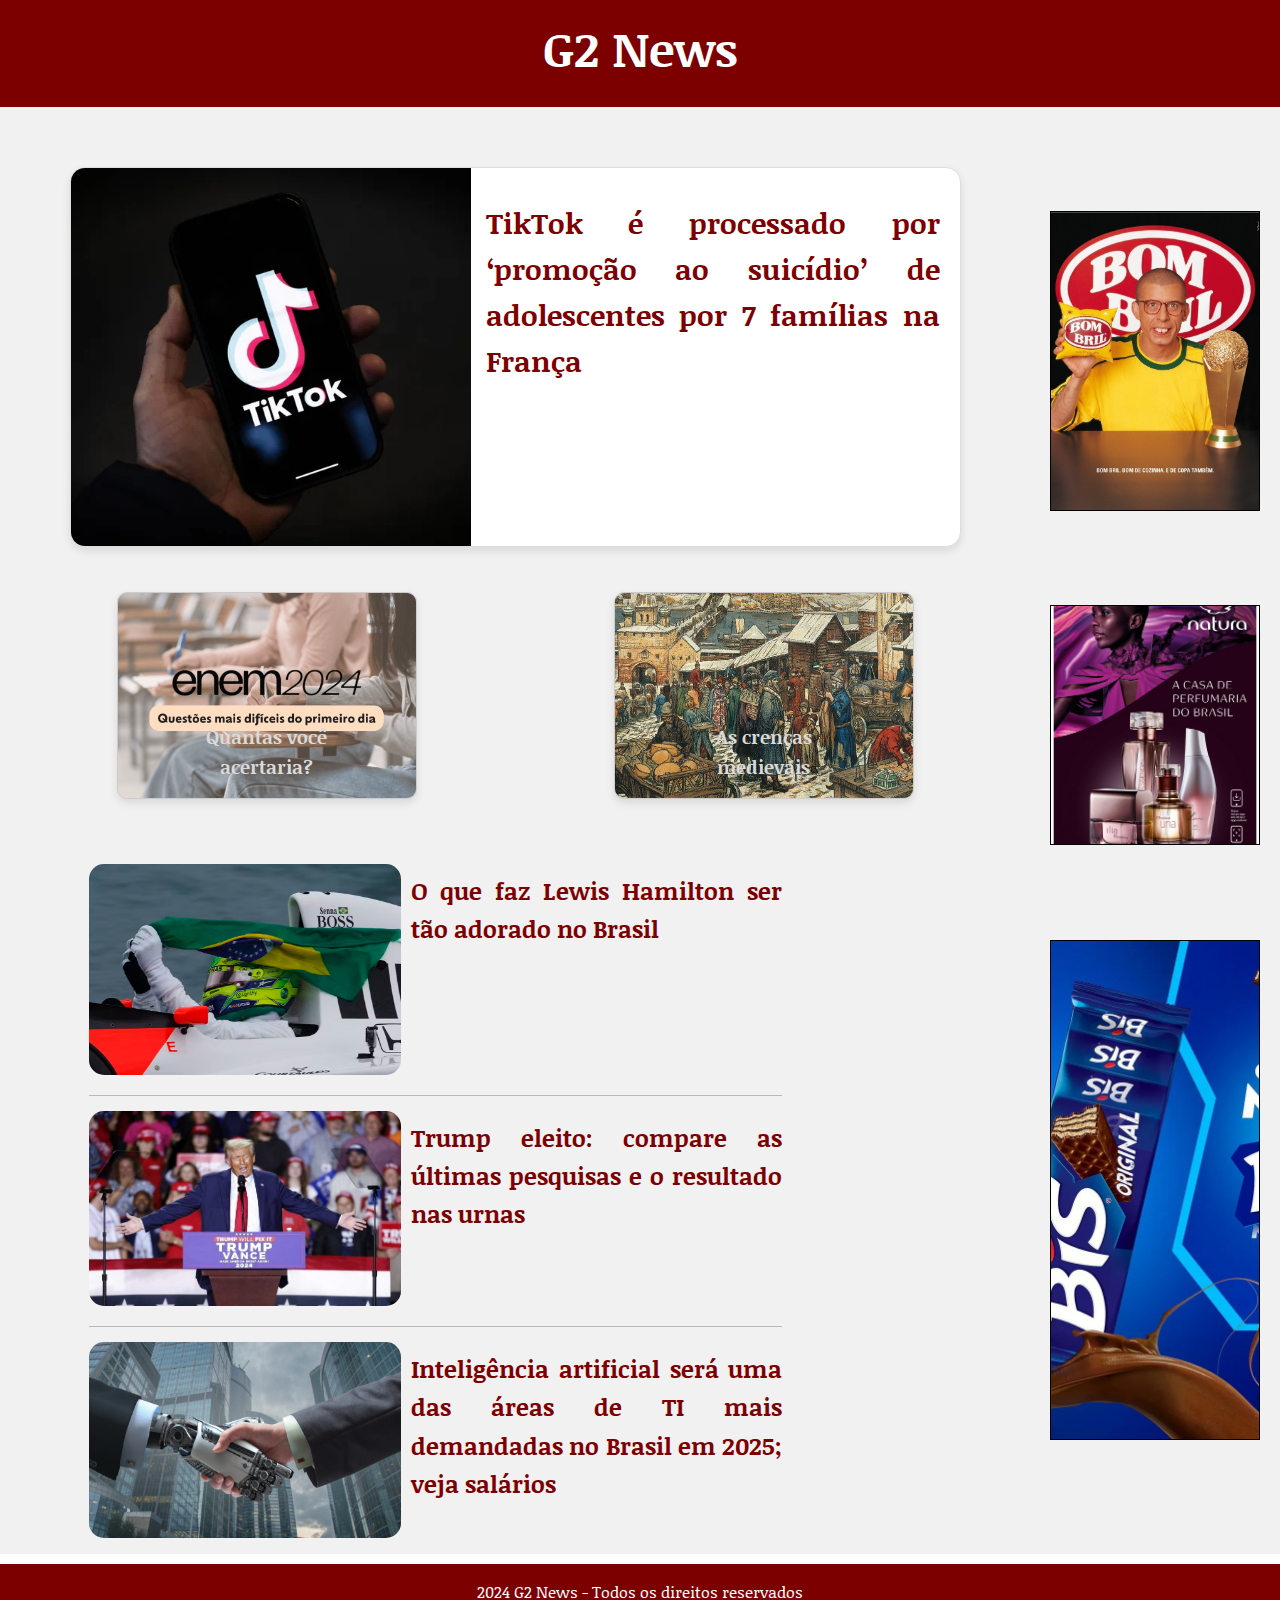
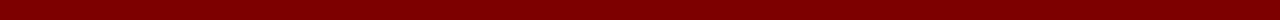
<file: Portal_G2News/index.html>
<!DOCTYPE html>
<html lang="pt-BR">
<head>
    <!-- Definindo a codificação de caracteres e a configuração de responsividade para a página -->
    <meta charset="UTF-8">
    <meta name="viewport" content="width=device-width, initial-scale=1.0">
    <title>G2 News - Blog de Noticias</title>
    <!-- Importação do arquivo de estilos CSS -->
    <link rel="stylesheet" href="styles.css">
</head>
<script src ="funcoes.js"></script>
<body>
    <!-- Container principal que envolve todo o conteúdo da página -->
    <div class="container">
        
        <!-- Cabeçalho do site com o nome e o menu de navegação -->
        <header class="header">
            <!-- Logo do portal, centralizado na parte superior -->
            <div class="logo">
                <h1><span class="g2">G2</span> News</h1>
            </div>

            <!-- Menu de navegação com links para diferentes seções do portal -->
            <nav class="menu">
                <ul>
                    <!-- Links de navegação, utilizando <a> para navegar entre as páginas -->
                    <li><a class="sumiu" href="index.html">Início</a></li>
                    <li><a class="sumiu" href="brasil.html">Brasil</a></li>
                    <li><a class="sumiu" href="mundo.html">Mundo</a></li>
                    <li><a class="sumiu" href="economia.html">Economia</a></li>
                    <li><a class="sumiu" href="esportes.html">Esportes</a></li>
                    <li><a class="sumiu" href="entretenimento.html">Entretenimento</a></li>
                    <li><a class="sumiu" href="publique.html">Publique</a></li>
                </ul>
            </nav>
        </header>

        <!-- Área principal de conteúdo -->
        <div class="content">
            <!-- Seção principal onde as notícias são exibidas -->
            <main class="main-content">

                <!-- Notícia principal em destaque -->
                <article class="highlight-main">
                    <!-- Imagem da notícia principal -->
                    <img id = "fotoPrincipal" src="Img/FOTOSINICIO/4_tiktok.jpg">
                    <div class="text-content">
                        <!-- Título e resumo da notícia principal -->
                        <h3><a href="https://g1.globo.com/tecnologia/noticia/2024/11/04/tiktok-e-processado-por-promocao-ao-suicidio-de-adolescentes-por-7-familias-na-franca.ghtml">TikTok é processado por ‘promoção ao suicídio’ de adolescentes por 7 famílias na França</a></h3>
                        <p>Famílias acusam a rede social de expor crianças a inúmeros vídeos que promovem suicídio, automutilação e distúrbios alimentares; entenda o caso.</p>
                    </div>
                </article>

                <!-- Linha que exibe notícias menores lado a lado -->
                <div class="highlight-row">
                    <!-- Primeira notícia pequena -->
                    <article class="highlight-small">
                        <img src="Img/FOTOSINICIO/2_ENEM.jpg">
                        <div class="text-content">
                            <h3><a href="https://g1.globo.com/educacao/enem/2024/noticia/2024/11/04/10-questoes-mais-dificeis-do-enem-2024-trazem-escultura-de-cabecas-xilogravura-e-empirismo-quantas-voce-acertaria.ghtml"> Quantas você acertaria?</a></h3>
                        </div>
                    </article>
                    <!-- Segunda notícia pequena -->
                    <article class="highlight-small">
                        <img src="Img/FOTOSINICIO/3_medievais.jpg">
                        <div class="text-content">
                            <h3><a href="https://www.nexojornal.com.br/externo/2024/11/04/as-crencas-sobrenaturais-dos-povos-medievais">As crenças medievais</a></h3>
                        </div>
                    </article>
                </div>

                <!-- Outras notícias listadas abaixo da principal e das menores -->
                <article class="highlight">
                    <img src="Img/FOTOSINICIO/5_hamilton.jpg">
                    <div class="text-content">
                        <h3><a href=" https://www.nexojornal.com.br/expresso/2024/11/02/lewis-hamilton-piloto-f1-relacao-brasil">O que faz Lewis Hamilton ser tão adorado no Brasil</a></h3>
                        <p>Piloto britânico irá dirigir McLaren do título mundial de 1990 de Ayrton Senna do GP de São Paulo. Heptacampeão recebeu o título de cidadão brasileiro honorário em 2022</p>
                    </div>
                </article>
                <article class="highlight">
                    <img src="Img/FOTOSINICIO/trump.jpg">
                    <div class="text-content">
                        <h3><a href="https://g1.globo.com/mundo/eleicoes-nos-eua/2024/noticia/2024/11/06/trump-eleito-compare-as-ultimas-pesquisa-e-o-resultado-nas-urnas.ghtml">Trump eleito: compare as últimas pesquisas e o resultado nas urnas</a></h3>
                        <p>Levantamentos mostravam empate técnico tanto no conjunto do país como nos estados-chave, que são os que definem a eleição. Trump venceu em todos os cenários, segundo projeção.</p>
                    </div>
                </article>
                <article class="highlight">
                    <img src="Img/FOTOSINICIO/inteligenciaArtificial.jpg">
                    <div class="text-content">
                        <h3><a href="https://g1.globo.com/tecnologia/noticia/2024/11/06/inteligencia-artificial-sera-uma-das-areas-de-ti-mais-demandadas-no-brasil-em-2025-veja-salarios.ghtml">Inteligência artificial será uma das áreas de TI mais demandadas no Brasil em 2025; veja salários</a></h3>
                        <p>Com investimentos crescentes, trabalho com IA oferecerá salários de até R$ 20 mil no próximo ano.</p>
                    </div>
                </article>
            </main>

            <!-- Barra lateral para exibição de anúncios -->
            <aside class="ads">
                <!-- Anúncio médio (imagem com link para a promoção) -->
                <div class="ad ad-medium">
                    <img onmouseover="mudaFoto('Img/anuncio4.jpg')" onmouseout="mudaFoto('Img/anuncio1.jpg')" id = "anuncio1" src="Img/anuncio1.jpg">
                </div>
                <!-- Anúncio pequeno -->
                <div class="ad ad-small">
                    <img id = "anuncio2" src="Img/anuncio3.jpg" onmouseover="mudaFoto2('Img/anuncio3.jpg')" onmouseout="mudaFoto2('Img/anuncio5.jpg')"  >
                </div>
                <!-- Anúncio grande -->
                <div class="ad ad-large">
                    <img id = "anuncio3" src="Img/anuncio6.jpg" onmouseover="mudaFoto3('Img/anuncio7.jpg')" onmouseout="mudaFoto3('Img/anuncio6.jpg')" >
                </div>
            </aside>
        </div>
        <div class="aparecer" style="display: none;"></div>

        <!-- Rodapé com direitos autorais -->
        <footer>
            <p class="nao_apagar"> 2024 G2 News - Todos os direitos reservados</p>
        </footer>
        
    </div>
</body>
</html>
</file>
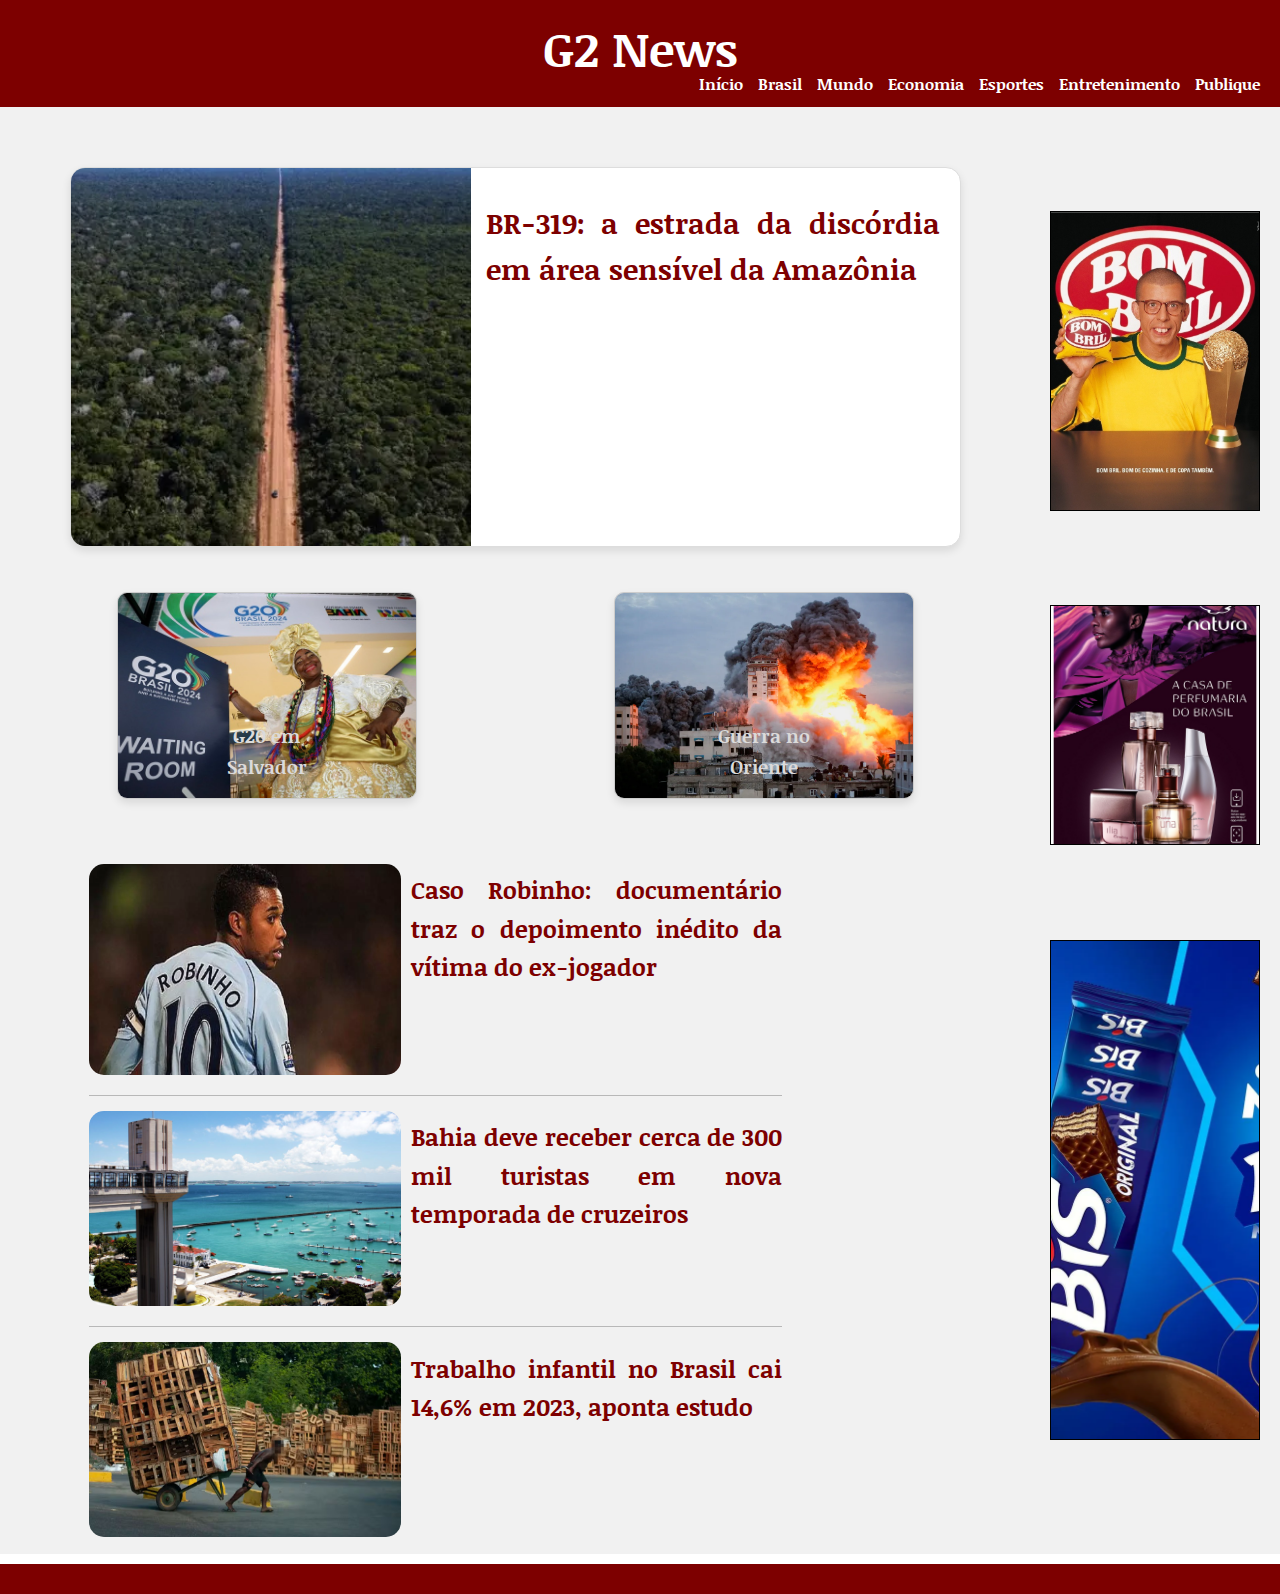
<file: Portal_G2News/brasil.html>
<!DOCTYPE html>
<html lang="pt-BR">
<head>
    <!-- Definindo a codificação de caracteres e a configuração de responsividade para a página -->
    <meta charset="UTF-8">
    <meta name="viewport" content="width=device-width, initial-scale=1.0">
    <title>G2 News - Blog de Noticias</title>
    <!-- Importação do arquivo de estilos CSS -->
    <link rel="stylesheet" href="styles.css">
</head>
<script src ="funcoes.js"></script>
<body>
    <!-- Container principal que envolve todo o conteúdo da página -->
    <div class="container">
        
        <!-- Cabeçalho do site com o nome e o menu de navegação -->
        <header class="header">
            <!-- Logo do portal, centralizado na parte superior -->
            <div class="logo">
                <h1><span class="g2">G2</span> News</h1>
            </div>

            <!-- Menu de navegação com links para diferentes seções do portal -->
            <nav class="menu">
                <ul>
                    <!-- Links de navegação, utilizando <a> para navegar entre as páginas -->
                    <li><a href="index.html">Início</a></li>
                    <li><a href="brasil.html">Brasil</a></li>
                    <li><a href="mundo.html">Mundo</a></li>
                    <li><a href="economia.html">Economia</a></li>
                    <li><a href="esportes.html">Esportes</a></li>
                    <li><a href="entretenimento.html">Entretenimento</a></li>
                    <li><a href="publique.html">Publique</a></li>
                </ul>
            </nav>
        </header>

        <!-- Área principal de conteúdo -->
        <div class="content">
            <!-- Seção principal onde as notícias são exibidas -->
            <main class="main-content">

                <!-- Notícia principal em destaque -->
                <article class="highlight-main">
                    <!-- Imagem da notícia principal -->
                    <img id = "fotoPrincipal" src="Img/FOTOS BRASIL/5_br319.jpg">
                    <div class="text-content">
                        <!-- Título e resumo da notícia principal -->
                        <h3><a href="https://www.nexojornal.com.br/externo/2024/10/16/br-319-a-estrada-da-discordia-em-area-sensivel-da-amazonia">BR-319: a estrada da discórdia em área sensível da Amazônia</a></h3>
                        <p>Pavimentação da rodovia expõe queda de braço dentro do próprio governo, que avança aos poucos com obras entre Porto Velho e Manaus, a despeito do caos ambiental na região.</p>
                    </div>
                </article>

                <!-- Linha que exibe notícias menores lado a lado -->
                <div class="highlight-row">
                    <!-- Primeira notícia pequena -->
                    <article class="highlight-small">
                        <img src="Img/FOTOS BRASIL/1_G20.JPG">
                        <div class="text-content">
                            <h3><a href="https://www.cnnbrasil.com.br/nacional/g20-salvador-ministras-participam-de-seminario-internacional-que-discute-cultura-e-crise-climatica/"> G20 em Salvador</a></h3>
                        </div>
                    </article>
                    <!-- Segunda notícia pequena -->
                    <article class="highlight-small">
                        <img src="Img/FOTOS BRASIL/3_israel.jpg">
                        <div class="text-content">
                            <h3><a href=" https://g1.globo.com/politica/noticia/2024/11/04/itamaraty-confirma-morte-de-bebe-brasileira-em-ataque-no-libano.ghtml">Guerra no Oriente</a></h3>
                        </div>
                    </article>
                </div>

                <!-- Outras notícias listadas abaixo da principal e das menores -->
                <article class="highlight">
                    <img src="Img/FOTOS BRASIL/4_robinho.jpg">
                    <div class="text-content">
                        <h3><a href="https://g1.globo.com/fantastico/noticia/2024/11/03/caso-robinho-documentario-traz-o-depoimento-inedito-da-vitima-do-ex-jogador.ghtml">Caso Robinho: documentário traz o depoimento inédito da vítima do ex-jogador</a></h3>
                        <p>Nova série Globoplay conta a história da investigação que levou um ex-atacante da Seleção Brasileira à prisão por estupro.</p>
                    </div>
                </article>
                <article class="highlight">
                    <img src="Img/FOTOS BRASIL/2_bahia.jpg">
                    <div class="text-content">
                        <h3><a href="https://www.cnnbrasil.com.br/nacional/bahia-deve-receber-cerca-de-300-mil-turistas-em-nova-temporada-de-cruzeiros/">Bahia deve receber cerca de 300 mil turistas em nova temporada de cruzeiros</a></h3>
                        <p>Morro de São Paulo, Itacaré, Trancoso e Abrolhos recebem as embarcações pela primeira vez.</p>
                    </div>
                </article>
                <article class="highlight">
                    <img src="Img/FOTOS BRASIL/trabalho.jpg">
                    <div class="text-content">
                        <h3><a href="https://noticias.r7.com/jr-24h/conteudo-exclusivo/video/trabalho-infantil-no-brasil-cai-146-em-2023-aponta-estudo-06112024/">Trabalho infantil no Brasil cai 14,6% em 2023, aponta estudo</a></h3>
                        <p>País firmou um compromisso com a ONU para erradicar exploração laboral de crianças e jovens o final de 2025.</p>
                    </div>
                </article>
            </main>

            <!-- Barra lateral para exibição de anúncios -->
            <aside class="ads">
                <!-- Anúncio médio (imagem com link para a promoção) -->
                <div class="ad ad-medium">
                    <img onmouseover="mudaFoto('Img/anuncio4.jpg')" onmouseout="mudaFoto('Img/anuncio1.jpg')" id = "anuncio1" src="Img/anuncio1.jpg">
                </div>
                <!-- Anúncio pequeno -->
                <div class="ad ad-small">
                    <img id = "anuncio2" src="Img/anuncio3.jpg" onmouseover="mudaFoto2('Img/anuncio3.jpg')" onmouseout="mudaFoto2('Img/anuncio5.jpg')"  >
                </div>
                <!-- Anúncio grande -->
                <div class="ad ad-large">
                    <img id = "anuncio3" src="Img/anuncio6.jpg" onmouseover="mudaFoto3('Img/anuncio7.jpg')" onmouseout="mudaFoto3('Img/anuncio6.jpg')" >
                </div>
            </aside>
        </div>

        <!-- Rodapé com direitos autorais -->
        <footer>
            <p>2024 G2 News - Todos os direitos reservados</p>
        </footer>
        
    </div>
</body>
</html>
</file>
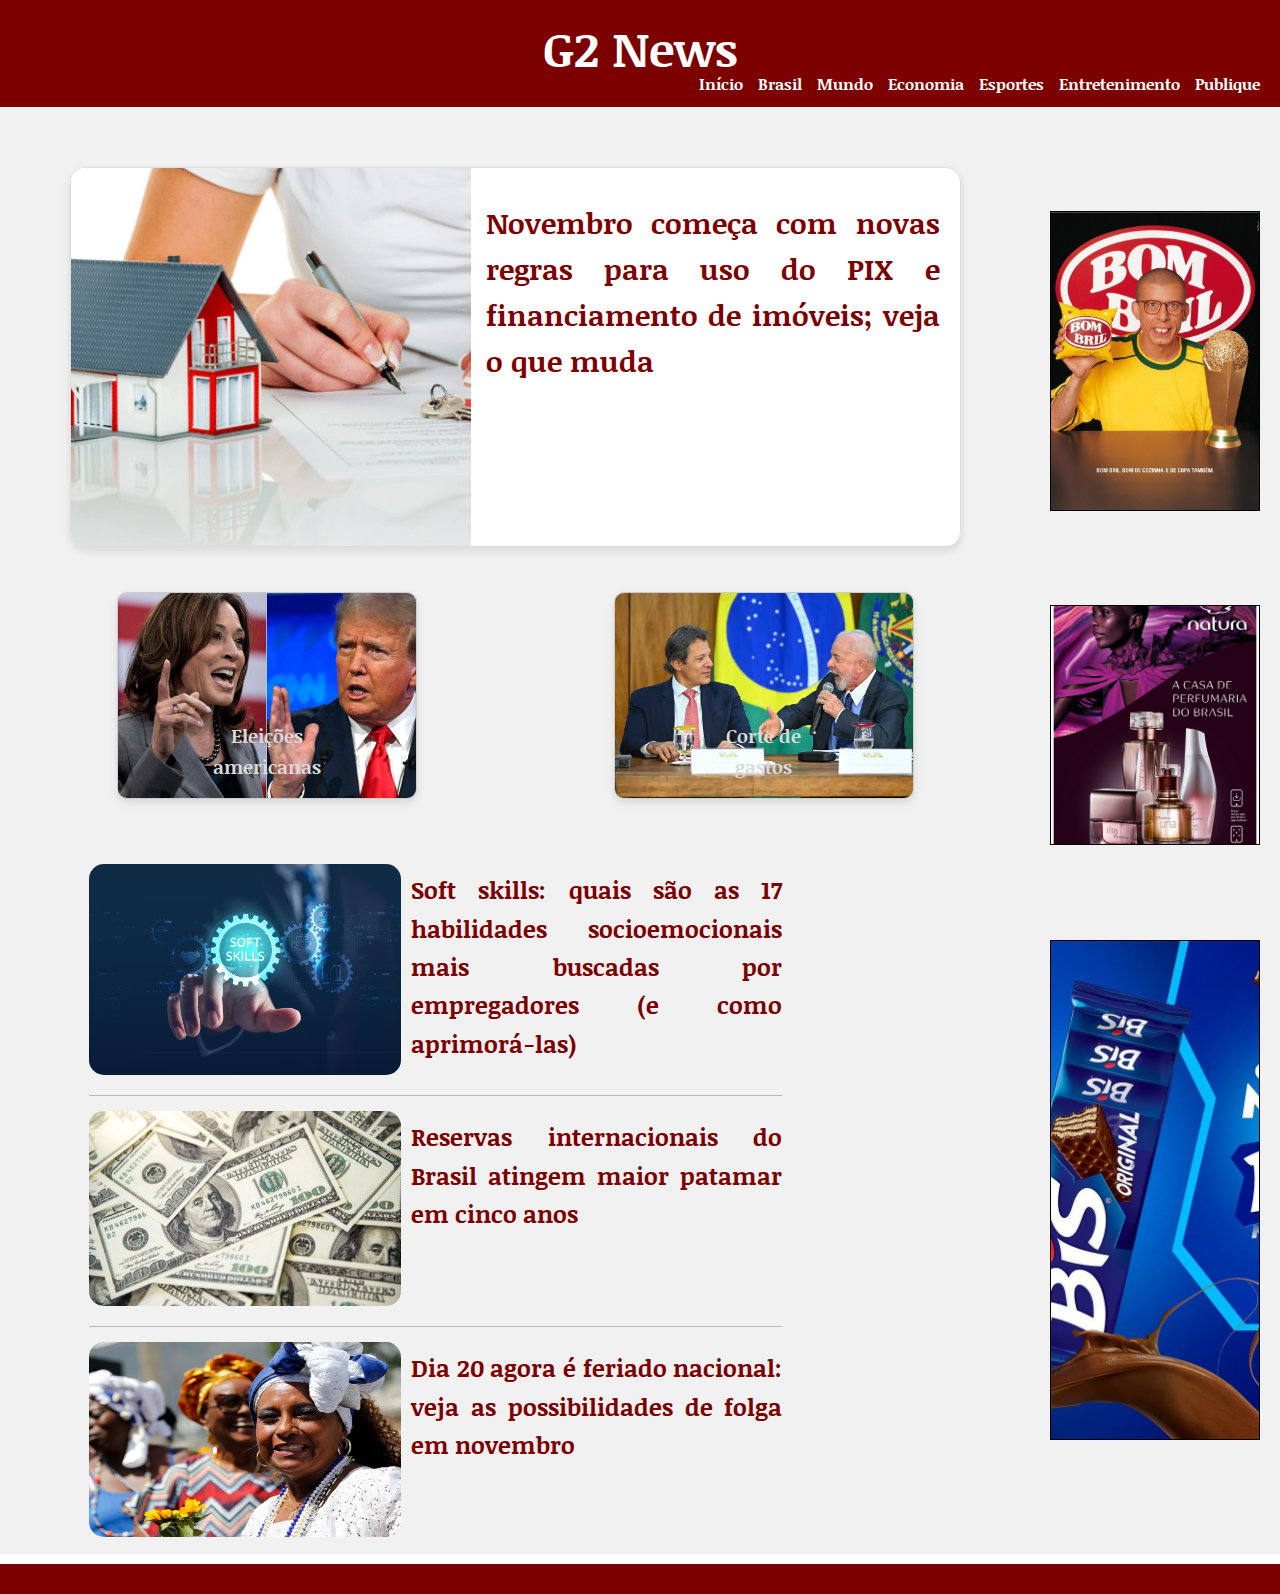
<file: Portal_G2News/economia.html>
<!DOCTYPE html>
<html lang="pt-BR">
<head>
    <!-- Definindo a codificação de caracteres e a configuração de responsividade para a página -->
    <meta charset="UTF-8">
    <meta name="viewport" content="width=device-width, initial-scale=1.0">
    <title>G2 News - Blog de Noticias</title>
    <!-- Importação do arquivo de estilos CSS -->
    <link rel="stylesheet" href="styles.css">
</head>
<script src ="funcoes.js"></script>
<body>
    <!-- Container principal que envolve todo o conteúdo da página -->
    <div class="container">
        
        <!-- Cabeçalho do site com o nome e o menu de navegação -->
        <header class="header">
            <!-- Logo do portal, centralizado na parte superior -->
            <div class="logo">
                <h1><span class="g2">G2</span> News</h1>
            </div>

            <!-- Menu de navegação com links para diferentes seções do portal -->
            <nav class="menu">
                <ul>
                    <!-- Links de navegação, utilizando <a> para navegar entre as páginas -->
                    <li><a href="index.html">Início</a></li>
                    <li><a href="brasil.html">Brasil</a></li>
                    <li><a href="mundo.html">Mundo</a></li>
                    <li><a href="economia.html">Economia</a></li>
                    <li><a href="esportes.html">Esportes</a></li>
                    <li><a href="entretenimento.html">Entretenimento</a></li>
                    <li><a href="publique.html">Publique</a></li>
                </ul>
            </nav>
        </header>

        <!-- Área principal de conteúdo -->
        <div class="content">
            <!-- Seção principal onde as notícias são exibidas -->
            <main class="main-content">

                <!-- Notícia principal em destaque -->
                <article class="highlight-main">
                    <!-- Imagem da notícia principal -->
                    <img id = "fotoPrincipal" src="Img/FOTOS ECONOMIA/2_pix.jpg">
                    <div class="text-content">
                        <!-- Título e resumo da notícia principal -->
                        <h3><a href="https://g1.globo.com/economia/noticia/2024/11/02/novembro-comeca-com-novas-regras-para-uso-do-pix-e-financiamento-de-imoveis-veja-o-que-muda.ghtml">Novembro começa com novas regras para uso do PIX e financiamento de imóveis; veja o que muda</a></h3>
                        <p>Consumidores terão limite de transações com aparelhos novos e precisarão dar um valor de entrada maior em imóveis financiados com recursos da poupança pela Caixa.</p>
                    </div>
                </article>

                <!-- Linha que exibe notícias menores lado a lado -->
                <div class="highlight-row">
                    <!-- Primeira notícia pequena -->
                    <article class="highlight-small">
                        <img src="Img/FOTOS ECONOMIA/1_kamala_harris_donald_trump.jpg">
                        <div class="text-content">
                            <h3><a href="https://g1.globo.com/economia/noticia/2024/11/04/kamala-ou-trump-como-afetam-a-economia-brasileira-e-quais-os-impactos-no-dolar-bolsa-e-juros.ghtml"> Eleições americanas</a></h3>
                        </div>
                    </article>
                    <!-- Segunda notícia pequena -->
                    <article class="highlight-small">
                        <img src="Img/FOTOS ECONOMIA/haddad.jpg">
                        <div class="text-content">
                            <h3><a href="https://g1.globo.com/economia/noticia/2024/11/06/haddad-diz-que-corte-de-gastos-vai-exigir-pec-e-que-ainda-aguarda-aval-de-lula-para-detalhes-na-proposta.ghtml">Corte de gastos</a></h3>
                        </div>
                    </article>
                </div>

                <!-- Outras notícias listadas abaixo da principal e das menores -->
                <article class="highlight">
                    <img src="Img/FOTOS ECONOMIA/3_skills.jpg">
                    <div class="text-content">
                        <h3><a href=" https://g1.globo.com/trabalho-e-carreira/noticia/2024/11/04/soft-skills-quais-sao-as-17-habilidades-socioemocionais-mais-buscadas-por-empregadores-e-como-aprimora-las.ghtml">Soft skills: quais são as 17 habilidades socioemocionais mais buscadas por empregadores (e como aprimorá-las)</a></h3>
                        <p>Os empregadores não olham apenas para habilidades específicas ao contratar pessoas.</p>
                    </div>
                </article>
                <article class="highlight">
                    <img src="Img/FOTOS ECONOMIA/4_reservas.jpg">
                    <div class="text-content">
                        <h3><a href="https://www.brasil247.com/economia/reservas-internacionais-do-brasil-atingem-maior-patamar-em-cinco-anos#google_vignette">Reservas internacionais do Brasil atingem maior patamar em cinco anos</a></h3>
                        <p>A valorização dos títulos americanos e aumento de receitas impulsionam as reservas para US$ 372 bilhões, o maior nível desde 2018.</p>
                    </div>
                </article>
                <article class="highlight">
                    <img src="Img/FOTOS ECONOMIA/5_feriado.jpg">
                    <div class="text-content">
                        <h3><a href="https://g1.globo.com/trabalho-e-carreira/noticia/2024/11/03/dia-20-agora-e-feriado-nacional-veja-as-possibilidades-de-folga-em-novembro.ghtml">Dia 20 agora é feriado nacional: veja as possibilidades de folga em novembro</a></h3>
                        <p>Antes, o Dia da Consciência Negra não era considerado feriado nem ponto facultativo, mas a mudança foi aprovada em novembro do ano passado.</p>
                    </div>
                </article>
            </main>

            <!-- Barra lateral para exibição de anúncios -->
            <aside class="ads">
                <!-- Anúncio médio (imagem com link para a promoção) -->
                <div class="ad ad-medium">
                    <img onmouseover="mudaFoto('Img/anuncio4.jpg')" onmouseout="mudaFoto('Img/anuncio1.jpg')" id = "anuncio1" src="Img/anuncio1.jpg">
                </div>
                <!-- Anúncio pequeno -->
                <div class="ad ad-small">
                    <img id = "anuncio2" src="Img/anuncio3.jpg" onmouseover="mudaFoto2('Img/anuncio3.jpg')" onmouseout="mudaFoto2('Img/anuncio5.jpg')"  >
                </div>
                <!-- Anúncio grande -->
                <div class="ad ad-large">
                    <img id = "anuncio3" src="Img/anuncio6.jpg" onmouseover="mudaFoto3('Img/anuncio7.jpg')" onmouseout="mudaFoto3('Img/anuncio6.jpg')" >
                </div>
            </aside>
        </div>

        <!-- Rodapé com direitos autorais -->
        <footer>
            <p>2024 G2 News - Todos os direitos reservados</p>
        </footer>
        
    </div>
</body>
</html>
</file>
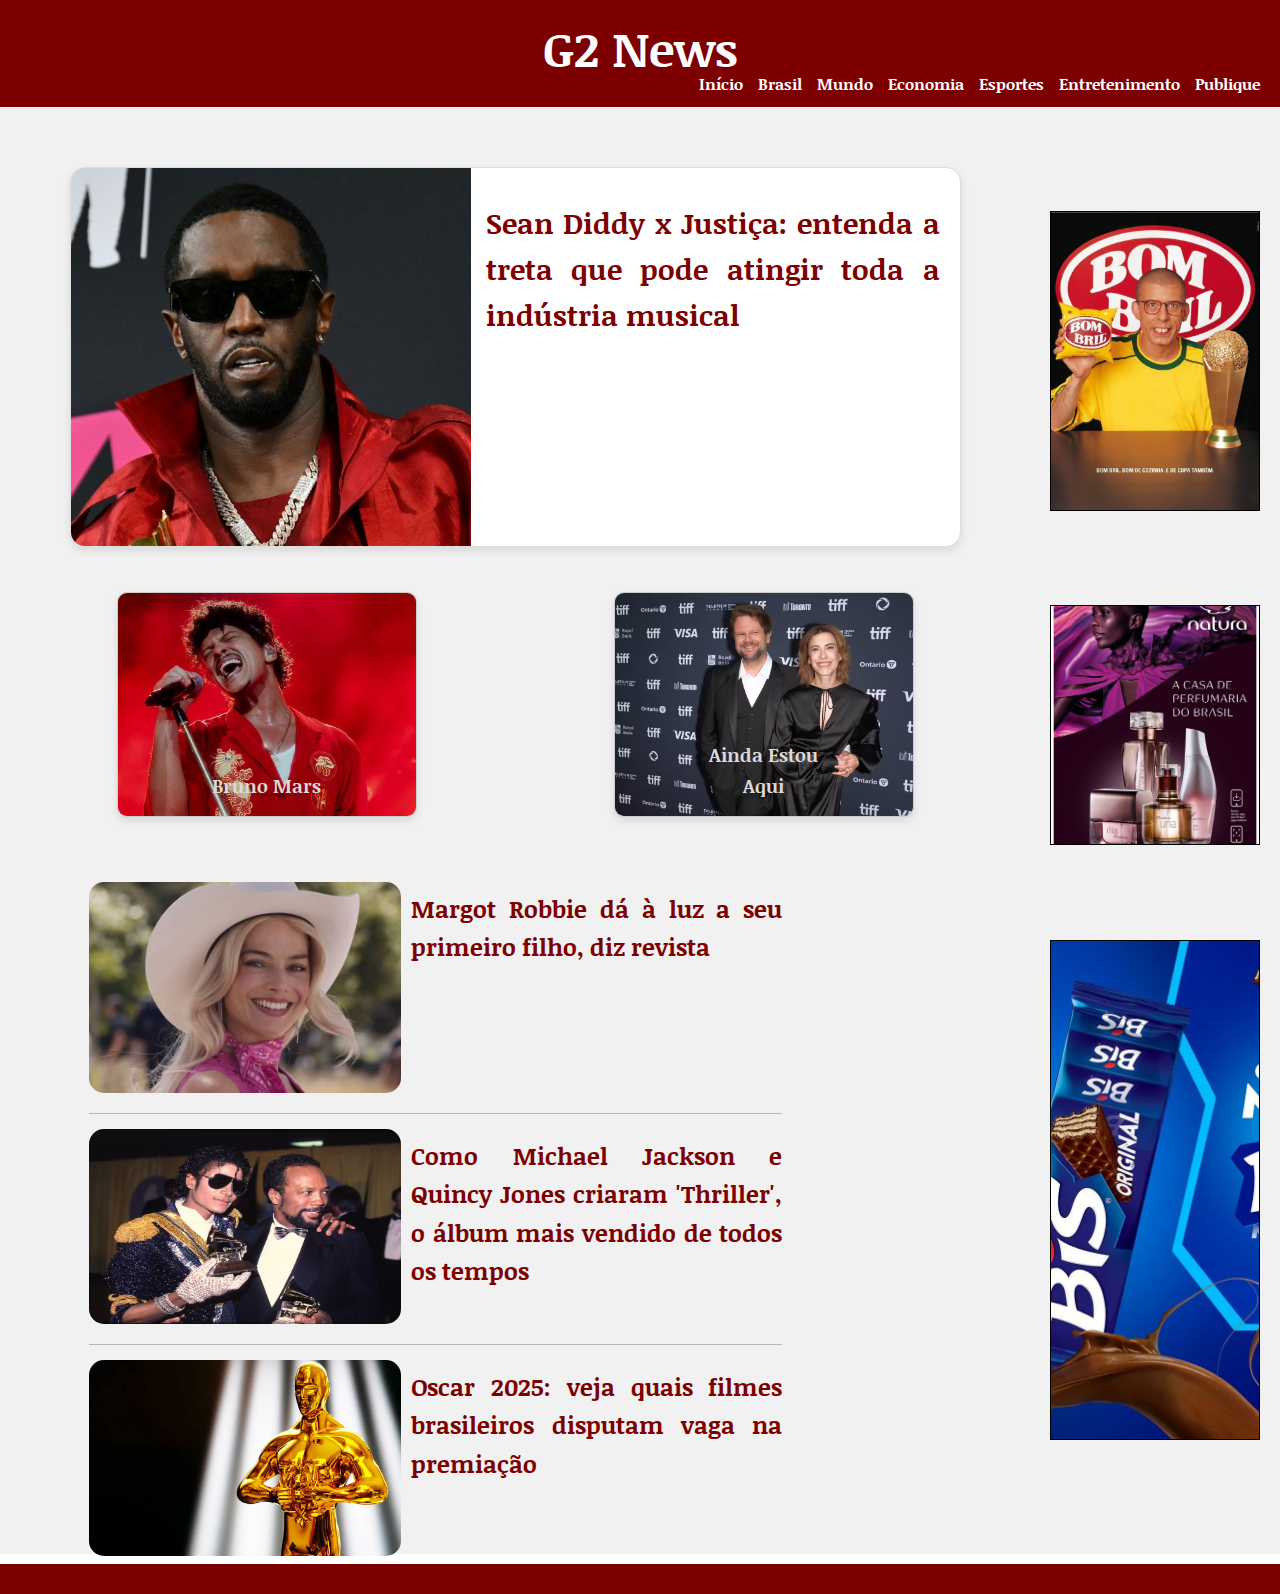
<file: Portal_G2News/entretenimento.html>
<!DOCTYPE html>
<html lang="pt-BR">
<head>
    <!-- Definindo a codificação de caracteres e a configuração de responsividade para a página -->
    <meta charset="UTF-8">
    <meta name="viewport" content="width=device-width, initial-scale=1.0">
    <title>G2 News - Blog de Noticias</title>
    <!-- Importação do arquivo de estilos CSS -->
    <link rel="stylesheet" href="styles.css">
</head>
<script src ="funcoes.js"></script>
<body>
    <!-- Container principal que envolve todo o conteúdo da página -->
    <div class="container">
        
        <!-- Cabeçalho do site com o nome e o menu de navegação -->
        <header class="header">
            <!-- Logo do portal, centralizado na parte superior -->
            <div class="logo">
                <h1><span class="g2">G2</span> News</h1>
            </div>

            <!-- Menu de navegação com links para diferentes seções do portal -->
            <nav class="menu">
                <ul>
                    <!-- Links de navegação, utilizando <a> para navegar entre as páginas -->
                    <li><a href="index.html">Início</a></li>
                    <li><a href="brasil.html">Brasil</a></li>
                    <li><a href="mundo.html">Mundo</a></li>
                    <li><a href="economia.html">Economia</a></li>
                    <li><a href="esportes.html">Esportes</a></li>
                    <li><a href="entretenimento.html">Entretenimento</a></li>
                    <li><a href="publique.html">Publique</a></li>
                </ul>
            </nav>
        </header>

        <!-- Área principal de conteúdo -->
        <div class="content">
            <!-- Seção principal onde as notícias são exibidas -->
            <main class="main-content">

                <!-- Notícia principal em destaque -->
                <article class="highlight-main">
                    <!-- Imagem da notícia principal -->
                    <img id = "fotoPrincipal" src="Img/FOTOS ENTRETENIMENTO/1_diddy.jpg">
                    <div class="text-content">
                        <!-- Título e resumo da notícia principal -->
                        <h3><a href="https://www.omelete.com.br/musica/diddy-rapper-jay-z-processo">Sean Diddy x Justiça: entenda a treta que pode atingir toda a indústria musical</a></h3>
                        <p>Caso repercute nas redes sociais e gera desconfianças e temores entre os fãs</p>
                    </div>
                </article>

                <!-- Linha que exibe notícias menores lado a lado -->
                <div class="highlight-row">
                    <!-- Primeira notícia pequena -->
                    <article class="highlight-small">
                        <img src="Img/FOTOS ENTRETENIMENTO/5_bruno.jpg">
                        <div class="text-content">
                            <h3><a href="https://exame.com/pop/deputado-quer-tornar-bruno-mars-cidadao-honorario-do-brasil/"> Bruno Mars</a></h3>
                        </div>
                    </article>
                    <!-- Segunda notícia pequena -->
                    <article class="highlight-small">
                        <img src="Img/FOTOS ENTRETENIMENTO/4_fernanda.jpg">
                        <div class="text-content">
                            <h3><a href="https://g1.globo.com/pop-arte/noticia/2024/11/02/fernanda-torres-e-selton-mello-participam-de-missao-oscar-em-los-angeles.ghtml">Ainda Estou Aqui</a></h3>
                        </div>
                    </article>
                </div>

                <!-- Outras notícias listadas abaixo da principal e das menores -->
                <article class="highlight">
                    <img src="Img/FOTOS ENTRETENIMENTO/2_margot.jpg">
                    <div class="text-content">
                        <h3><a href="https://g1.globo.com/pop-arte/noticia/2024/11/04/margot-robbie-da-a-luz-a-seu-primeiro-filho-diz-revista.ghtml">Margot Robbie dá à luz a seu primeiro filho, diz revista</a></h3>
                        <p>Os atores Margot Robbie e Tom Ackerley se conheceram em 2013, no set do filme 'Suite Française', e se casaram em dezembro de 2016.</p>
                    </div>
                </article>
                <article class="highlight">
                    <img src="Img/FOTOS ENTRETENIMENTO/3_michael.jpg">
                    <div class="text-content">
                        <h3><a href="https://g1.globo.com/pop-arte/noticia/2024/11/04/como-michael-jackson-e-quincy-jones-criaram-thriller-o-album-mais-vendido-de-todos-os-tempos.ghtml">Como Michael Jackson e Quincy Jones criaram 'Thriller', o álbum mais vendido de todos os tempos</a></h3>
                        <p>Cantor e produtor tinham o objetivo de criar um álbum em que 'todas as músicas fossem hits'</p>
                    </div>
                </article>
                <article class="highlight">
                    <img src="Img/FOTOS ENTRETENIMENTO/oscar.jpg">
                    <div class="text-content">
                        <h3><a href="https://www.metropoles.com/entretenimento/cinema/oscar-2025-veja-quais-filmes-brasileiros-disputam-vaga-na-premiacao">Oscar 2025: veja quais filmes brasileiros disputam vaga na premiação</a></h3>
                        <p>Dos 12 longas-metragens selecionados pela Academia Brasileira de Cinema, os destaques são Motel Destino e Ainda Estou Aqui</p>
                    </div>
                </article>
            </main>

            <!-- Barra lateral para exibição de anúncios -->
            <aside class="ads">
                <!-- Anúncio médio (imagem com link para a promoção) -->
                <div class="ad ad-medium">
                    <img onmouseover="mudaFoto('Img/anuncio4.jpg')" onmouseout="mudaFoto('Img/anuncio1.jpg')" id = "anuncio1" src="Img/anuncio1.jpg">
                </div>
                <!-- Anúncio pequeno -->
                <div class="ad ad-small">
                    <img id = "anuncio2" src="Img/anuncio3.jpg" onmouseover="mudaFoto2('Img/anuncio3.jpg')" onmouseout="mudaFoto2('Img/anuncio5.jpg')"  >
                </div>
                <!-- Anúncio grande -->
                <div class="ad ad-large">
                    <img id = "anuncio3" src="Img/anuncio6.jpg" onmouseover="mudaFoto3('Img/anuncio7.jpg')" onmouseout="mudaFoto3('Img/anuncio6.jpg')" >
                </div>
            </aside>
        </div>

        <!-- Rodapé com direitos autorais -->
        <footer>
            <p>2024 G2 News - Todos os direitos reservados</p>
        </footer>
        
    </div>
</body>
</html>
</file>
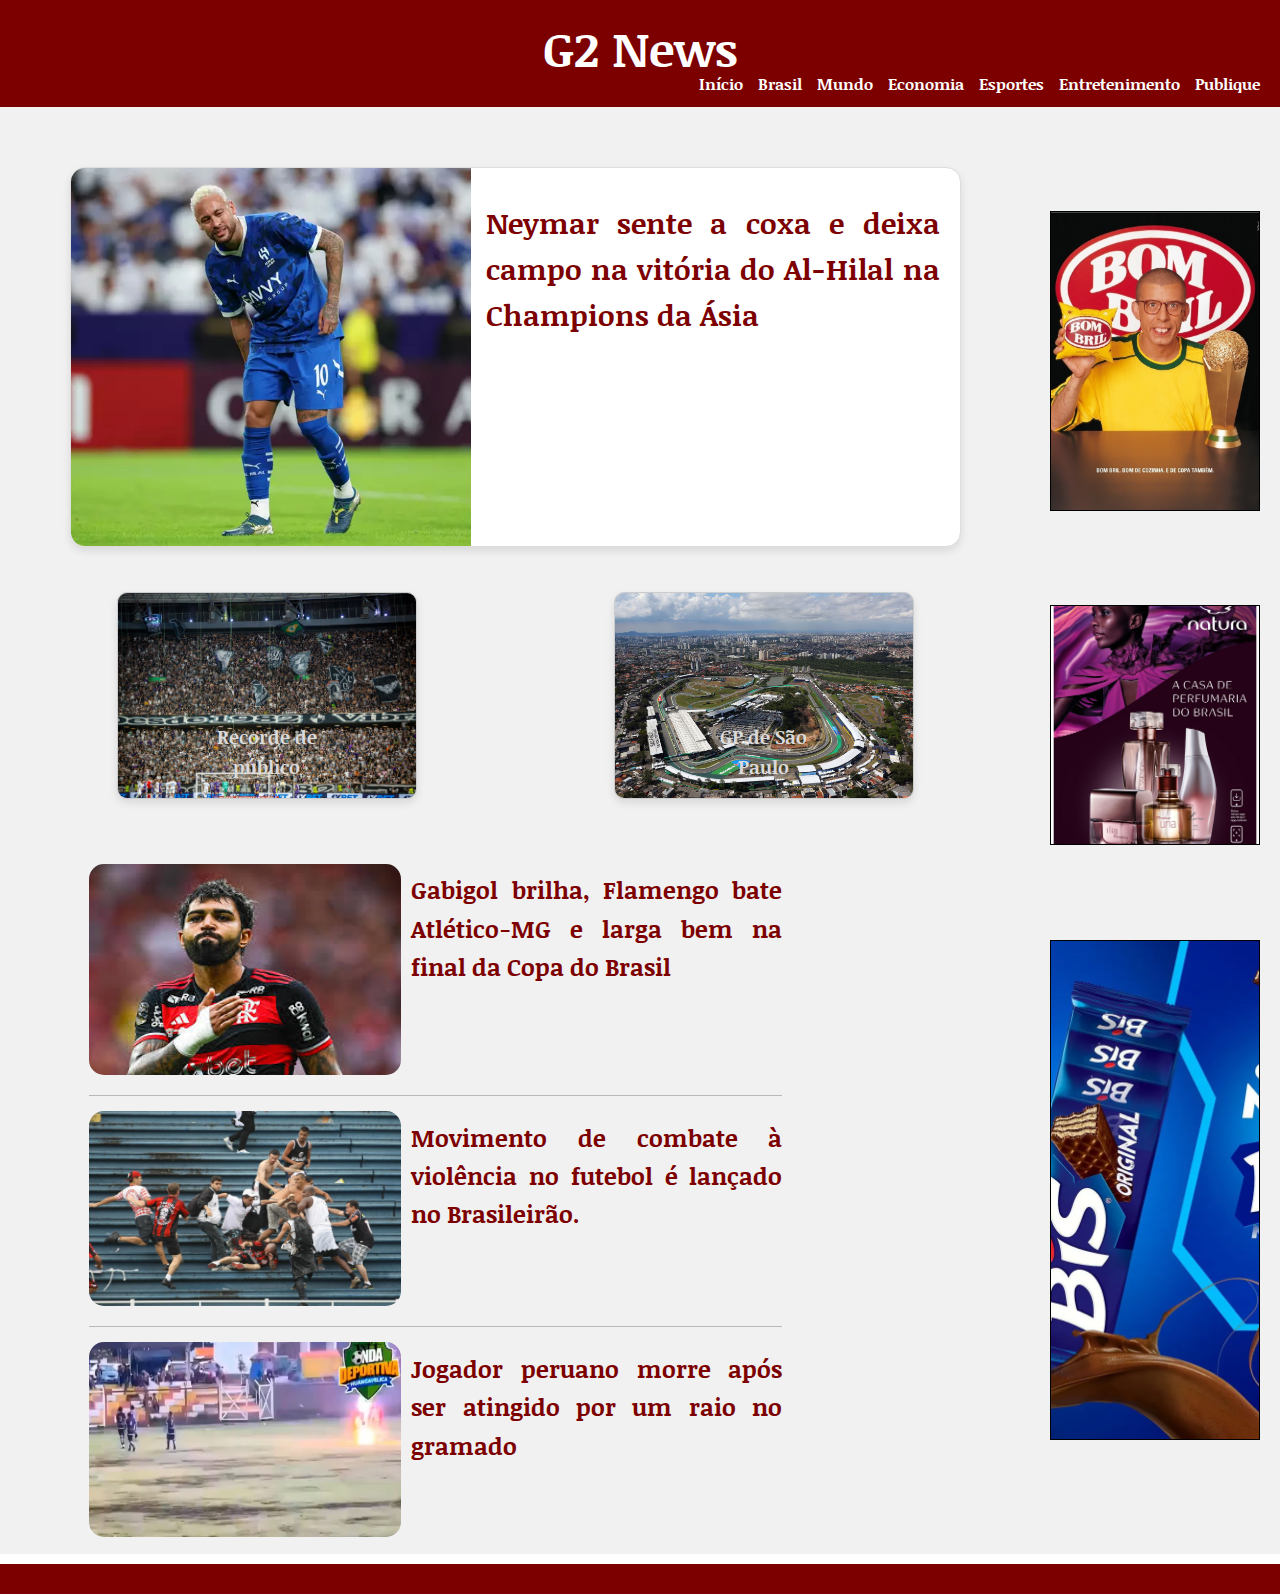
<file: Portal_G2News/esportes.html>
<!DOCTYPE html>
<html lang="pt-BR">
<head>
    <!-- Definindo a codificação de caracteres e a configuração de responsividade para a página -->
    <meta charset="UTF-8">
    <meta name="viewport" content="width=device-width, initial-scale=1.0">
    <title>G2 News - Blog de Noticias</title>
    <!-- Importação do arquivo de estilos CSS -->
    <link rel="stylesheet" href="styles.css">
</head>
<script src ="funcoes.js"></script>
<body>
    <!-- Container principal que envolve todo o conteúdo da página -->
    <div class="container">
        
        <!-- Cabeçalho do site com o nome e o menu de navegação -->
        <header class="header">
            <!-- Logo do portal, centralizado na parte superior -->
            <div class="logo">
                <h1><span class="g2">G2</span> News</h1>
            </div>

            <!-- Menu de navegação com links para diferentes seções do portal -->
            <nav class="menu">
                <ul>
                    <!-- Links de navegação, utilizando <a> para navegar entre as páginas -->
                    <li><a href="index.html">Início</a></li>
                    <li><a href="brasil.html">Brasil</a></li>
                    <li><a href="mundo.html">Mundo</a></li>
                    <li><a href="economia.html">Economia</a></li>
                    <li><a href="esportes.html">Esportes</a></li>
                    <li><a href="entretenimento.html">Entretenimento</a></li>
                    <li><a href="publique.html">Publique</a></li>
                </ul>
            </nav>
        </header>

        <!-- Área principal de conteúdo -->
        <div class="content">
            <!-- Seção principal onde as notícias são exibidas -->
            <main class="main-content">

                <!-- Notícia principal em destaque -->
                <article class="highlight-main">
                    <!-- Imagem da notícia principal -->
                    <img id = "fotoPrincipal" src="Img/FOTOS ESPORTES/2_neymar.jpg">
                    <div class="text-content">
                        <!-- Título e resumo da notícia principal -->
                        <h3><a href="https://www.cnnbrasil.com.br/esportes/futebol/futebol-internacional/neymar-sente-a-coxa-e-deixa-campo-na-vitoria-do-al-hilal-na-champions-da-asia/">Neymar sente a coxa e deixa campo na vitória do Al-Hilal na Champions da Ásia</a></h3>
                        <p>Brasileiro ficou menos de 30 minutos no confronto diante do Esteghlal; jogo era o segundo desde o retorno do craque aos gramados</p>
                    </div>
                </article>

                <!-- Linha que exibe notícias secundarias menores -->
                <div class="highlight-row">
                    <article class="highlight-small">
                        <img src="Img/FOTOS ESPORTES/4_ceara.jpg">
                        <div class="text-content">
                            <h3><a href="https://ge.globo.com/ce/futebol/times/ceara/noticia/2024/11/04/ceara-tem-os-cinco-maiores-publicos-da-serie-b-2024.ghtml"> Recorde de público</a></h3>
                        </div>
                    </article>
                    <article class="highlight-small">
                        <img src="Img/FOTOS ESPORTES/5_gp.jpg">
                        <div class="text-content">
                            <h3><a href="https://ge.globo.com/motor/formula-1/noticia/2024/11/04/gp-de-sao-paulo-veja-o-que-deu-certo-e-o-que-deu-errado-na-edicao-2024.ghtml">GP de São Paulo</a></h3>
                        </div>
                    </article>
                </div>

                <!-- Outras notícias listadas secundarias maiores -->
                <article class="highlight">
                    <img src="Img/FOTOS ESPORTES/flamengo.jpg">
                    <div class="text-content">
                        <h3><a href="https://www.cnnbrasil.com.br/esportes/futebol/copa-do-brasil/gabigol-brilha-flamengo-bate-atletico-mg-e-larga-bem-na-final-da-copa-do-brasil/">Gabigol brilha, Flamengo bate Atlético-MG e larga bem na final da Copa do Brasil</a></h3>
                        <p>Arrascaeta e Gabigol marcam para o Rubro-negro na decisão da competição, mas Alan Kardec mantém Galo vivo na disputa</p>
                    </div>
                </article>
                <article class="highlight">
                    <img src="Img/FOTOS ESPORTES/1_violencia.jpg">
                    <div class="text-content">
                        <h3><a href="https://www.cnnbrasil.com.br/esportes/futebol/cadeiras-vazias-movimento-de-combate-a-violencia-no-futebol-lancado-jogo-bahia-sao-paulo/">Movimento de combate à violência no futebol é lançado no Brasileirão.</a></h3>
                        <p>Duelo entre Bahia e São Paulo desta terça-feira (5), pela 32ª rodada, terá ações emocionantes que visam alertar o número de vítimas da violência no esporte.</p>
                    </div>
                </article>
                <article class="highlight">
                    <img src="Img/FOTOS ESPORTES/3_raio.jpg">
                    <div class="text-content">
                        <h3><a href="https://ge.globo.com/futebol/futebol-internacional/noticia/2024/11/04/jogador-peruano-morre-apos-ser-atingido-por-um-raio-no-gramado.ghtml">Jogador peruano morre após ser atingido por um raio no gramado</a></h3>
                        <p>Mais sete jogadores foram hospitlizados após incidente durante partida entre Juventud Bellavista e Familia Chocca.</p>
                    </div>
                </article>
            </main>

            <!-- Barra lateral para exibição de anúncios -->
            <aside class="ads">
                <!-- Anúncio médio -->
                <div class="ad ad-medium">
                    <img onmouseover="mudaFoto('Img/anuncio4.jpg')" onmouseout="mudaFoto('Img/anuncio1.jpg')" id = "anuncio1" src="Img/anuncio1.jpg">
                </div>
                <!-- Anúncio pequeno -->
                <div class="ad ad-small">
                    <img id = "anuncio2" src="Img/anuncio3.jpg" onmouseover="mudaFoto2('Img/anuncio3.jpg')" onmouseout="mudaFoto2('Img/anuncio5.jpg')"  >
                </div>
                <!-- Anúncio grande -->
                <div class="ad ad-large">
                    <img id = "anuncio3" src="Img/anuncio6.jpg" onmouseover="mudaFoto3('Img/anuncio7.jpg')" onmouseout="mudaFoto3('Img/anuncio6.jpg')" >
                </div>
            </aside>
        </div>

        <!-- Rodapé com direitos autorais -->
        <footer>
            <p>2024 G2 News - Todos os direitos reservados</p>
        </footer>
        
    </div>
</body>
</html>
</file>
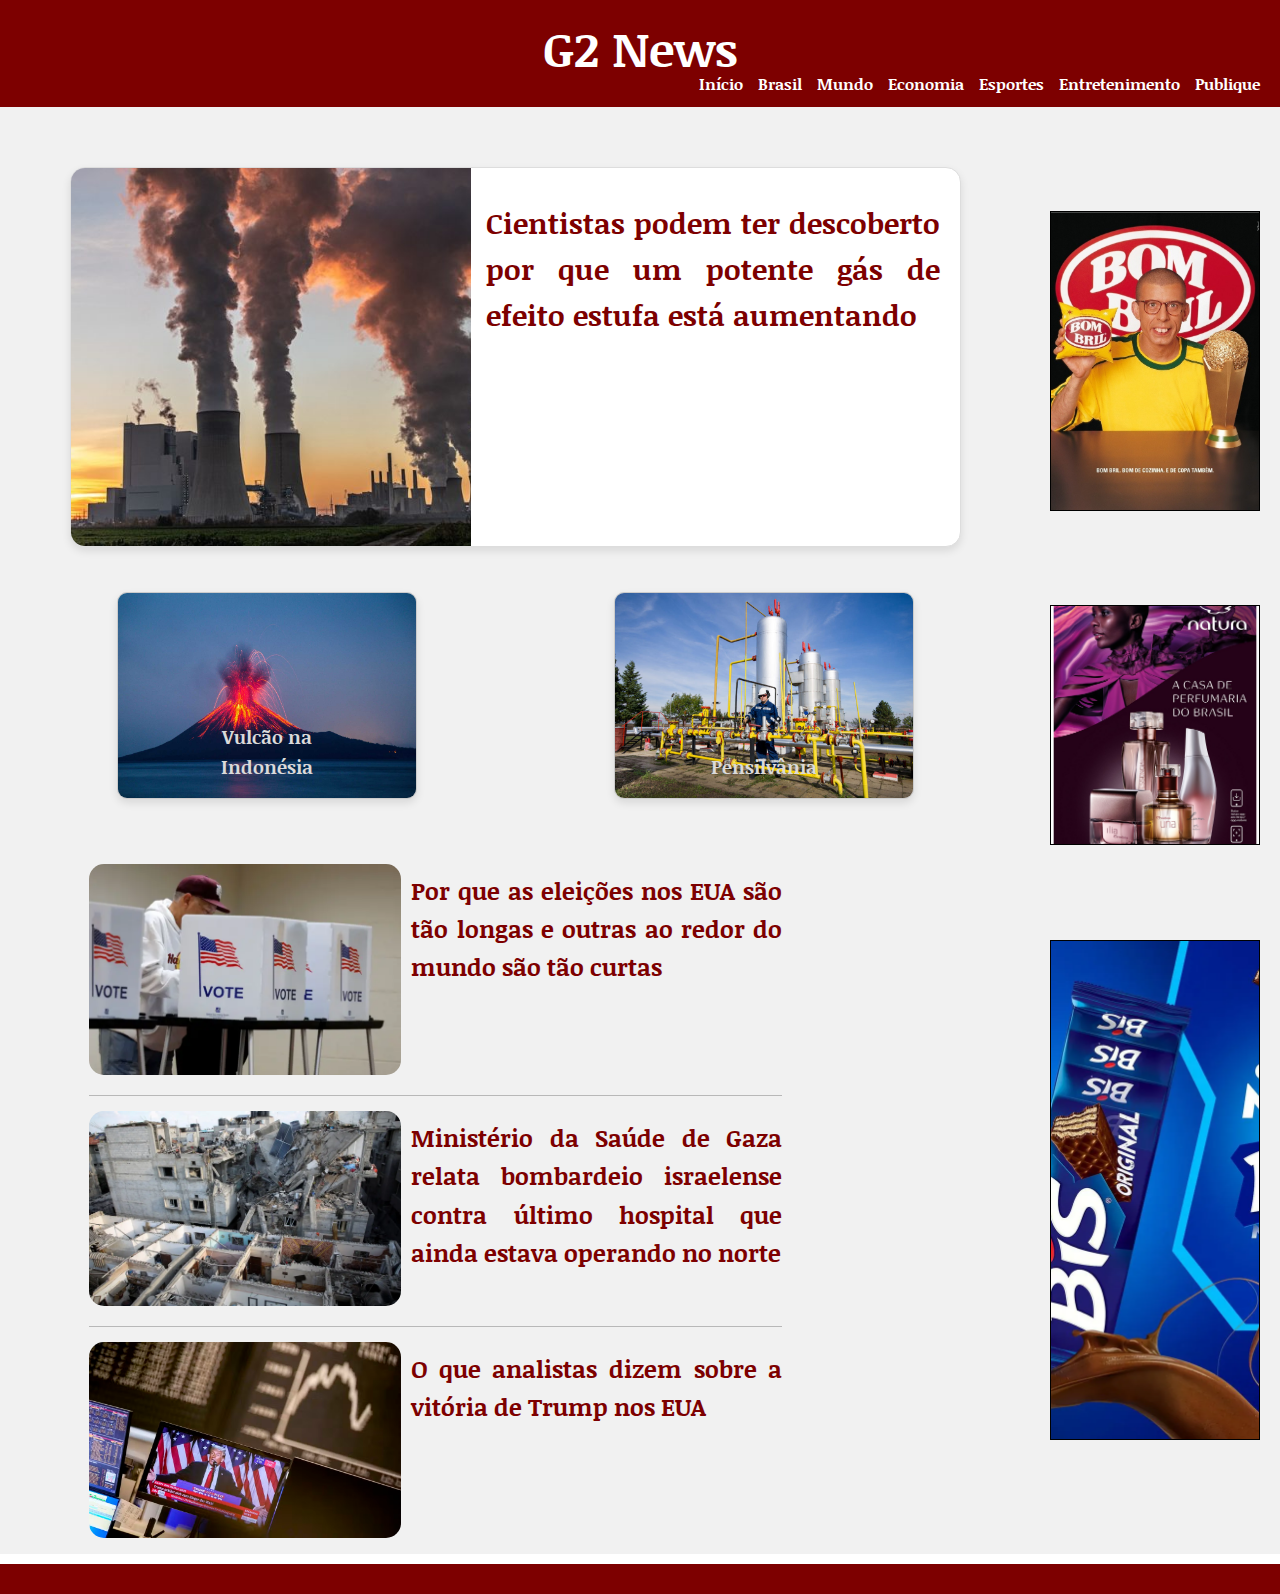
<file: Portal_G2News/mundo.html>
<!DOCTYPE html>
<html lang="pt-BR">
<head>
    <!-- Definindo a codificação de caracteres e a configuração de responsividade para a página -->
    <meta charset="UTF-8">
    <meta name="viewport" content="width=device-width, initial-scale=1.0">
    <title>G2 News - Blog de Noticias</title>
    <!-- Importação do arquivo de estilos CSS -->
    <link rel="stylesheet" href="styles.css">
</head>
<script src ="funcoes.js"></script>
<body>
    <!-- Container principal que envolve todo o conteúdo da página -->
    <div class="container">
        
        <!-- Cabeçalho do site com o nome e o menu de navegação -->
        <header class="header">
            <!-- Logo do portal, centralizado na parte superior -->
            <div class="logo">
                <h1><span class="g2">G2 News</h1>
            </div>

            <!-- Menu de navegação com links para diferentes seções do portal -->
            <nav class="menu">
                <ul>
                    <!-- Links de navegação, utilizando <a> para navegar entre as páginas -->
                    <li><a href="index.html">Início</a></li>
                    <li><a href="brasil.html">Brasil</a></li>
                    <li><a href="mundo.html">Mundo</a></li>
                    <li><a href="economia.html">Economia</a></li>
                    <li><a href="esportes.html">Esportes</a></li>
                    <li><a href="entretenimento.html">Entretenimento</a></li>
                    <li><a href="publique.html">Publique</a></li>
                </ul>
            </nav>
        </header>

        <!-- Área principal de conteúdo -->
        <div class="content">
            <!-- Seção principal onde as notícias são exibidas -->
            <main class="main-content">

                <!-- Notícia principal em destaque -->
                <article class="highlight-main">
                    <!-- Imagem da notícia principal -->
                    <img id = "fotoPrincipal" src="Img/FOTOS MUNDO/1_estufa.jpg">
                    <div class="text-content">
                        <!-- Título e resumo da notícia principal -->
                        <h3><a href="https://www.washingtonpost.com/climate-environment/2024/11/04/methane-emissions-microbes-climate-change/">Cientistas podem ter descoberto por que um potente gás de efeito estufa está aumentando</a></h3>
                        <p>As emissões de metano aumentaram a partir de 2020. Cientistas dizem ter encontrado o culpado.</p>
                    </div>
                </article>

                <!-- Linha que exibe notícias secundarias menores -->
                <div class="highlight-row">
                    <!-- Primeira notícia pequena -->
                    <article class="highlight-small">
                        <img src="Img/FOTOS MUNDO/3_vulcao.jpg">
                        <div class="text-content">
                            <h3><a href="https://g1.globo.com/mundo/noticia/2024/11/04/vulcao-entra-em-erupcao-e-provoca-mortes-no-leste-da-indonesia.ghtml"> Vulcão na Indonésia</a></h3>
                        </div>
                    </article>
                    <!-- Segunda notícia pequena -->
                    <article class="highlight-small">
                        <img src="Img/FOTOS MUNDO/5_pensilvania.jpg">
                        <div class="text-content">
                            <h3><a href="https://g1.globo.com/mundo/sonho-americano/noticia/2024/11/04/do-sonho-ao-pesadelo-como-a-exploracao-de-gas-natural-transformou-promessas-de-riqueza-em-desilusao-na-pensilvania.ghtml">Pensilvânia</a></h3></h3>
                        </div>
                    </article>
                </div>

                <!-- Outras notícias listadas abaixo da principal e das menores -->
                <article class="highlight">
                    <img src="Img/FOTOS MUNDO/2_eleicoes.jpg">
                    <div class="text-content">
                        <h3><a href="https://www.washingtonpost.com/world/2024/11/03/us-election-vote-long-campaigns/">Por que as eleições nos EUA são tão longas e outras ao redor do mundo são tão curtas</a></h3>
                        <p>O fim de uma temporada eleitoral nos EUA pode parecer a etapa final de uma maratona.</p>
                    </div>
                </article>
                <article class="highlight">
                    <img src="Img/FOTOS MUNDO/4_gaza.jpg">
                    <div class="text-content">
                        <h3><a href="https://g1.globo.com/mundo/noticia/2024/11/04/ministerio-da-saude-de-gaza-relata-bombardeio-israelense-contra-ultimo-hospital-que-ainda-estava-operando-no-norte.ghtml">Ministério da Saúde de Gaza relata bombardeio israelense contra último hospital que ainda estava operando no norte</a></h3>
                        <p>Ataques aéreos israelenses deixaram pelo menos 12 mortos.</p>
                    </div>
                </article>
                <article class="highlight">
                    <img src="Img/FOTOS MUNDO/trump.jpg">
                    <div class="text-content">
                        <h3><a href="https://g1.globo.com/mundo/eleicoes-nos-eua/2024/noticia/2024/11/06/o-que-analistas-dizem-sobre-a-vitoria-de-trump-nos-eua.ghtml">O que analistas dizem sobre a vitória de Trump nos EUA</a></h3>
                        <p>Voz da frustração americana, campanha focada em homens brancos e falhas dos democratas em tentar unir o país explicam o resultado.</p>
                    </div>
                </article>
            </main>

            <!-- Barra lateral para exibição de anúncios -->
            <aside class="ads">
                <!-- Anúncio médio (imagem com link para a promoção) -->
                <div class="ad ad-medium">
                    <img onmouseover="mudaFoto('Img/anuncio4.jpg')" onmouseout="mudaFoto('Img/anuncio1.jpg')" id = "anuncio1" src="Img/anuncio1.jpg">
                </div>
                <!-- Anúncio pequeno -->
                <div class="ad ad-small">
                    <img id = "anuncio2" src="Img/anuncio3.jpg" onmouseover="mudaFoto2('Img/anuncio3.jpg')" onmouseout="mudaFoto2('Img/anuncio5.jpg')"  >
                </div>
                <!-- Anúncio grande -->
                <div class="ad ad-large">
                    <img id = "anuncio3" src="Img/anuncio6.jpg" onmouseover="mudaFoto3('Img/anuncio7.jpg')" onmouseout="mudaFoto3('Img/anuncio6.jpg')" >
                </div>
            </aside>
        </div>

        <!-- Rodapé com direitos autorais -->
        <footer>
            <p>2024 G2 News - Todos os direitos reservados</p>
        </footer>
        
    </div>
</body>
</html>
</file>
<file: Portal_G2News/styles.css>
@import url('https://fonts.googleapis.com/css2?family=Noticia+Text:ital,wght@0,400;0,700;1,400;1,700&family=Poppins:ital,wght@0,100;0,200;0,300;0,400;0,500;0,600;0,700;0,800;0,900;1,100;1,200;1,300;1,400;1,500;1,600;1,700;1,800;1,900&family=Titillium+Web:wght@300;400;600;700;900&display=swap');

/* Reset básico */
* {
    margin: 0;
    padding: 0;
    box-sizing: border-box;
}

h3 a {
    color: inherit;
    text-decoration: none;
}


/* Configurações gerais do corpo e HTML */
html, body {
    height: 100%;
    font-family: "Noticia Text", sans-serif;
    color: #333;
    line-height: 1.6;
    text-align: justify;
}


/* Container principal */
.container {
    display: flex;
    flex-direction: column;
    min-height: 100vh;
}


/* Cabeçalho-Inicio */
.header {
    background-color: #7d0000;
    color: #fff;
    padding: 10px;
    position: relative;
    display: flex;
    justify-content: center;
    align-items: center;
}

.header .logo {
    text-align: center;
    font-size: 1.5em;
    font-family: "Noticia Text", sans-serif;
    margin-bottom: 10px;
}

.header .menu {
    position: absolute;
    bottom: 10px;
    right: 20px;
}
/* Cabeçalho-Fim */


/* Menu de navegação-Inicio */
.menu li:hover {
    color: #ddd;
    transform: translateY(-5px);
}

.header .menu ul {
    list-style-type: none;
    display: flex;
    gap: 15px;
}

.header .menu a {
    color: #fff;
    text-decoration: none;
    font-weight: bold;
}
/* Menu de navegação-Fim */


/* Conteúdo principal */
.content {
    display: flex;
    flex: 1;
}


/* Área principal */
.main-content {
    padding: 20px;
    background-color: #f1f1f1;
    flex: 3;
}

/* Destaque da notícia principal-Inicio */
.highlight-main {
    display: flex;
    background-color: #fff;
    padding: 0px;
    border: 1px solid #ddd;
    width: 90%;
    height: 27%;
    margin: 40px auto;
    margin-bottom: 45px;
    box-shadow: 0 4px 8px rgba(0, 0, 0, 0.1);
    gap: 15px;
    border-radius: 15px;
    overflow: hidden;
}

.highlight-main img {
    width: 45%;
    height: auto;
    object-fit: cover;
}

.highlight-main img:hover {
    transform: scale(1.03);
}

.highlight-main .text-content {
    flex: 1;
    margin-right: 20px;
}

.highlight-main h3:hover {
    color: #a30902;
    cursor: pointer;
    transform: translateY(-5px);
}

.highlight-main h3 {
    margin-top: 7%;
    color: #7d0000;
    font-size: 1.8em;
}
/* Destaque da notícia principal-Fim */


/* Destaque de notícias secundárias (2 e 3)-Inicio */
.highlight-row {
    display: flex;
    gap: 4px;
    margin-top: 20px;
}

.highlight-row h3 {
    color: #ffffff;
}

.highlight-small {
    position: relative;
    flex: 1;
    background-color: #ddd;
    border: 1px solid #ccc;
    box-shadow: 0 4px 8px rgba(0, 0, 0, 0.1);
    overflow: hidden;
    width: 45%;
    margin: 0 auto;
    margin-bottom: 45px;
    max-width: 300px;
    min-height: 200px;
    border-radius: 10px;
}

.highlight-small img {
    width: 100%;
    height: 100%;
    object-fit: cover;
    transition: transform 0.3s ease;
}

.highlight-small img:hover {
    transform: scale(1.1);
}

.highlight-small .text-content {
    position: absolute;
    bottom: 10px;
    left: 50%;
    transform: translateX(-50%);
    text-align: center;
    padding: 5px 10px;
    border-radius: 5px;
}

.highlight-small h3 {
    font-size: 1.2rem;
    margin: 0;
    color: #dbdada;
}
/* Destaque de notícias secundárias (2 e 3)-Fim */


/* Destaque de notícias secundárias (4, 5 e 6)-Inicio */
.highlight {
    display: flex;
    padding: 0px;
    gap: 10px;
    width: 70%;
    height: 15%;
    margin: 20px auto;
    margin-bottom: 0px;
    margin-left: 7%;
}

.highlight h3:hover {
    color: #a30902;
    cursor: pointer;
    transform: translateY(-5px);
}

.highlight + .highlight {
    border-top: 1px solid #b8b8b8;
    padding-top: 15px;
}

.highlight img {
    width: 45%;
    height: auto;
    border-radius: 15px;
}

.highlight .text-content {
    flex: 1;
    width: 100%;
}


.highlight h3 {
    margin-top: 2%;
    color: #7d0000;
    font-size: 1.5em;
}
/* Destaque de notícias secundárias (4, 5 e 6)-Fim */


/* Blocos de anúncios-Inicio */
.ads {
    padding: 20px;
    background-color: #f1f1f1;
    width: 250px;
}

.ad {
    position: relative;
    background-color: #eee;
    border: 1px solid #000000;
    margin-bottom: 45%;
    margin-top: 40%;
    width: 100%;
    overflow: hidden;
}

.ad img {
    width: 100%;
    height: 100%;
    object-fit: cover;
}

.ad-large {
    height: 500px;
}

.ad-medium {
    height: 300px;
}

.ad-small {
    height: 240px;
}
/* Blocos de anúncios-Fim */


/* Rodapé-Inicio */
footer {
    background-color: #7d0000;
    color: white;
    text-align: center;
    padding: 15px;
    position: relative;
    bottom: 0;
    width: 100%;
}
/* Rodapé-Fim */


/* Formulário-Inicio */
.form_public {
    display: flex;
    flex-direction: column;
    align-items: flex-start;
    gap: 10px;
    padding: 20px;
    border: 1px solid #ddd;
    box-shadow: 0 4px 8px rgba(0, 0, 0, 0.1);
    border-radius: 15px;
    width: 60%;
    margin: auto;
}

.form_public input[type="text"],
.form_public input[type="email"],
.form_public textarea {
    width: 100%;
    max-width: 100%;
    padding: 10px;
    border: 1px solid #ccc;
    border-radius: 5px;
    font-size: 1rem;
}

.form_public input[type="checkbox"] {
    margin-right: 5px;
}

.form_public p {
    margin: 0;
    font-size: 0.9rem;
    color: #333;
}

.form_public button {
    padding: 10px 20px;
    background-color: #4CAF50;
    color: white;
    border: none;
    border-radius: 5px;
    cursor: pointer;
    transition: background-color 0.3s ease;
}

.form_public button:hover {
    background-color: #45a049;
}

.terms-container {
    display: flex;
    align-items: center;
}

.terms-container input[type="checkbox"] {
    margin-right: 5px;
}
/* Formulário-Fim */


/* Estilos responsivos-Inicio */

@media (max-width: 1410px){
    p{
        display: none;
    }
    .sumiu{
        display: none;
    }

    footer{
        margin-top: 10px;
    }
}

@media (max-width: 1035px) {
    nav ul li {
        display: block;
        margin: 10px 0;
        text-align: center;
    }

    aside {
        display: none; 
    }

    .content {
        flex: 1 1 100%; 
        padding: 10px; 
    }

    .highlight {
        width: 90%;
    }
    
    p{
        display: none;
    }

    footer{
        margin-top: 10px;
    }
}

/* Regras para telas menores que 480px */
@media (max-width: 960px) {
    header h1 {
        text-align: left;
    }

    .content {
        font-size: 0.9rem; 
        text-align: left;
    }

    aside {
        display: none; 
    }

    .content {
        flex: 1 1 100%; 
    }

    .highlight {
        width: 90%;
    }

    footer{
        margin-top: 10px;
    }

}

@media (max-width: 900px) {
    footer{
        margin-top: 50px;
    }
}

@media (max-width: 770px) {
    header h1 {
        font-size: 1.25em; 
    }

    .content {
        font-size: 0.9rem; 
    }

    aside {
        display: none; 
    }

    .content {
        flex: 1 1 100%; 
    }

    .highlight {
        width: 90%;
    }

    footer{
        margin-top: 2040x;
    }

}

@media (max-width: 690px) {
    footer{
        margin-top: 70px;
    }
}
@media (max-width: 480px) {
    header h1 {
        font-size: 1.25em; 
    }

    .content {
        font-size: 0.9rem; 
    }

    aside {
        display: none; 
    }

    .content {
        flex: 1 1 100%; 
    }

    .highlight {
        width: 90%;
    }
    
    .highlight .text-content a{
        font-size: 1em;
    }

    footer {
        margin-top: 20px;
    }

}

.nao_apagar{
    display: block;
}

/* Estilos responsivos-Fim */
</file>
